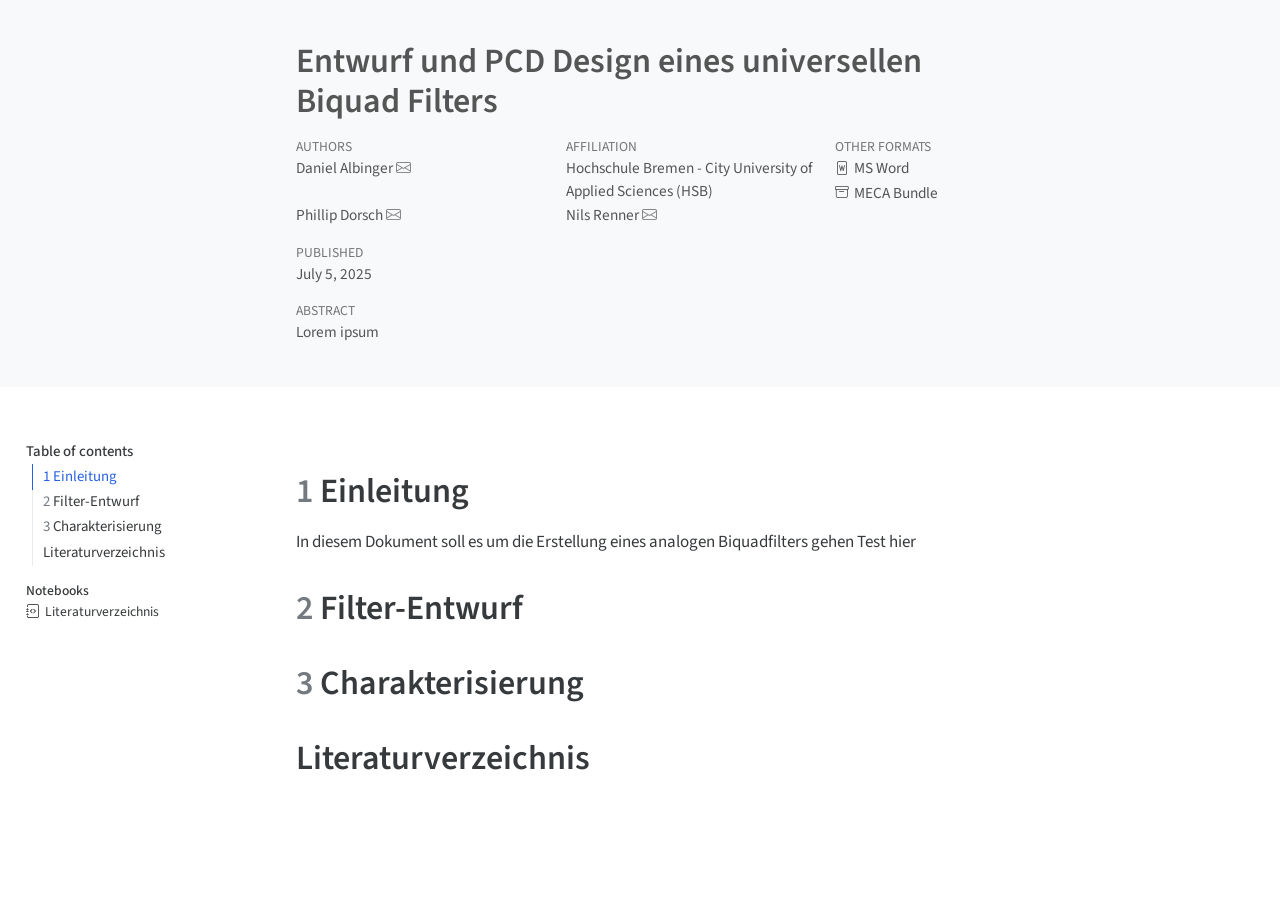
<file: docs/index.html>
<!DOCTYPE html>
<html xmlns="http://www.w3.org/1999/xhtml" lang="en" xml:lang="en"><head>

<meta charset="utf-8">
<meta name="generator" content="quarto-1.7.31">

<meta name="viewport" content="width=device-width, initial-scale=1.0, user-scalable=yes">

<meta name="author" content="Daniel Albinger">
<meta name="author" content="Phillip Dorsch">
<meta name="author" content="Nils Renner">
<meta name="dcterms.date" content="2025-07-05">

<title>Entwurf und PCD Design eines universellen Biquad Filters</title>
<style>
code{white-space: pre-wrap;}
span.smallcaps{font-variant: small-caps;}
div.columns{display: flex; gap: min(4vw, 1.5em);}
div.column{flex: auto; overflow-x: auto;}
div.hanging-indent{margin-left: 1.5em; text-indent: -1.5em;}
ul.task-list{list-style: none;}
ul.task-list li input[type="checkbox"] {
  width: 0.8em;
  margin: 0 0.8em 0.2em -1em; /* quarto-specific, see https://github.com/quarto-dev/quarto-cli/issues/4556 */ 
  vertical-align: middle;
}
/* CSS for citations */
div.csl-bib-body { }
div.csl-entry {
  clear: both;
}
.hanging-indent div.csl-entry {
  margin-left:2em;
  text-indent:-2em;
}
div.csl-left-margin {
  min-width:2em;
  float:left;
}
div.csl-right-inline {
  margin-left:2em;
  padding-left:1em;
}
div.csl-indent {
  margin-left: 2em;
}</style>


<script src="site_libs/clipboard/clipboard.min.js"></script>
<script src="site_libs/quarto-html/quarto.js" type="module"></script>
<script src="site_libs/quarto-html/tabsets/tabsets.js" type="module"></script>
<script src="site_libs/quarto-html/popper.min.js"></script>
<script src="site_libs/quarto-html/tippy.umd.min.js"></script>
<script src="site_libs/quarto-html/anchor.min.js"></script>
<link href="site_libs/quarto-html/tippy.css" rel="stylesheet">
<link href="site_libs/quarto-html/quarto-syntax-highlighting-e1a5c8363afafaef2c763b6775fbf3ca.css" rel="stylesheet" id="quarto-text-highlighting-styles">
<script src="site_libs/bootstrap/bootstrap.min.js"></script>
<link href="site_libs/bootstrap/bootstrap-icons.css" rel="stylesheet">
<link href="site_libs/bootstrap/bootstrap-cbfd72decea4b1c904db4613d3705aab.min.css" rel="stylesheet" append-hash="true" id="quarto-bootstrap" data-mode="light">
<script async="" src="https://hypothes.is/embed.js"></script>
<script>
  window.document.addEventListener("DOMContentLoaded", function (_event) {
    document.body.classList.add('hypothesis-enabled');
  });
</script>


<meta name="citation_title" content="Entwurf und PCD Design eines universellen Biquad Filters">
<meta name="citation_abstract" content="Lorem ipsum
">
<meta name="citation_author" content="Daniel Albinger">
<meta name="citation_author" content="Phillip Dorsch">
<meta name="citation_author" content="Nils Renner">
<meta name="citation_publication_date" content="2025-07-05">
<meta name="citation_cover_date" content="2025-07-05">
<meta name="citation_year" content="2025">
<meta name="citation_online_date" content="2025-07-05">
<meta name="citation_language" content="en">
<meta name="citation_reference" content="citation_title=Literate programming;,citation_author=Donald E. Knuth;,citation_publication_date=1984-05;,citation_cover_date=1984-05;,citation_year=1984;,citation_fulltext_html_url=https://doi.org/10.1093/comjnl/27.2.97;,citation_issue=2;,citation_doi=10.1093/comjnl/27.2.97;,citation_issn=0010-4620;,citation_volume=27;,citation_journal_title=Comput. J.;,citation_publisher=Oxford University Press, Inc.;">
</head>

<body class="quarto-light">

<header id="title-block-header" class="quarto-title-block default toc-left page-columns page-full">
  <div class="quarto-title-banner page-columns page-full">
    <div class="quarto-title column-body">
      <h1 class="title">Entwurf und PCD Design eines universellen Biquad Filters</h1>
          </div>

    
    <div class="quarto-title-meta-container">
      <div class="quarto-title-meta-column-start">
            <div class="quarto-title-meta-author">
          <div class="quarto-title-meta-heading">Authors</div>
          <div class="quarto-title-meta-heading">Affiliation</div>
          
                <div class="quarto-title-meta-contents">
            <p class="author">Daniel Albinger <a href="mailto:dalbinger@stud.hs-bremen.de" class="quarto-title-author-email"><i class="bi bi-envelope"></i></a> </p>
          </div>
                <div class="quarto-title-meta-contents">
                    <p class="affiliation">
                        <a href="https://www.hs-bremen.de">
                        Hochschule Bremen - City University of Applied Sciences (HSB)
                        </a>
                      </p>
                  </div>
                      <div class="quarto-title-meta-contents">
            <p class="author">Phillip Dorsch <a href="mailto:pdorsch@stud.hs-bremen.de" class="quarto-title-author-email"><i class="bi bi-envelope"></i></a> </p>
          </div>
                      <div class="quarto-title-meta-contents">
            <p class="author">Nils Renner <a href="mailto:nrenner@stud.hs-bremen.de" class="quarto-title-author-email"><i class="bi bi-envelope"></i></a> </p>
          </div>
                    </div>
        
        <div class="quarto-title-meta">

                      
                <div>
            <div class="quarto-title-meta-heading">Published</div>
            <div class="quarto-title-meta-contents">
              <p class="date">July 5, 2025</p>
            </div>
          </div>
          
                
              </div>
      </div>
      <div class="quarto-title-meta-column-end quarto-other-formats-target">
      <div class="quarto-alternate-formats"><div class="quarto-title-meta-heading">Other Formats</div><div class="quarto-title-meta-contents"><p><a href="index.docx"><i class="bi bi-file-word"></i>MS Word</a></p></div><div class="quarto-title-meta-contents"><p><a href="index-meca.zip" data-meca-link="true"><i class="bi bi-archive"></i>MECA Bundle</a></p></div></div></div>
    </div>

    <div>
      <div class="abstract">
        <div class="block-title">Abstract</div>
        <p>Lorem ipsum</p>
      </div>
    </div>


    <div class="quarto-other-links-text-target">
    </div>  </div>
</header><div id="quarto-content" class="page-columns page-rows-contents page-layout-article toc-left">
<div id="quarto-sidebar-toc-left" class="sidebar toc-left">
  <nav id="TOC" role="doc-toc" class="toc-active">
    <h2 id="toc-title">Table of contents</h2>
   
  <ul>
  <li><a href="#einleitung" id="toc-einleitung" class="nav-link active" data-scroll-target="#einleitung"><span class="header-section-number">1</span> Einleitung</a></li>
  <li><a href="#filter-entwurf" id="toc-filter-entwurf" class="nav-link" data-scroll-target="#filter-entwurf"><span class="header-section-number">2</span> Filter-Entwurf</a></li>
  <li><a href="#charakterisierung" id="toc-charakterisierung" class="nav-link" data-scroll-target="#charakterisierung"><span class="header-section-number">3</span> Charakterisierung</a></li>
  <li><a href="#literaturverzeichnis" id="toc-literaturverzeichnis" class="nav-link" data-scroll-target="#literaturverzeichnis">Literaturverzeichnis</a></li>
  </ul>
<div class="quarto-alternate-notebooks"><h2>Notebooks</h2><ul><li><a href="content/references-preview.html"><i class="bi bi-journal-code"></i>Literaturverzeichnis</a></li></ul></div></nav>
</div>
<div id="quarto-margin-sidebar" class="sidebar margin-sidebar zindex-bottom">
</div>
<main class="content quarto-banner-title-block" id="quarto-document-content">



  


<section id="einleitung" class="level1" data-number="1">
<h1 data-number="1"><span class="header-section-number">1</span> Einleitung</h1>
<p>In diesem Dokument soll es um die Erstellung eines analogen Biquadfilters gehen Test hier</p>
</section>
<section id="filter-entwurf" class="level1" data-number="2">
<h1 data-number="2"><span class="header-section-number">2</span> Filter-Entwurf</h1>
</section>
<section id="charakterisierung" class="level1" data-number="3">
<h1 data-number="3"><span class="header-section-number">3</span> Charakterisierung</h1>
</section>
<section id="literaturverzeichnis" class="level1 unnumbered">
<h1 class="unnumbered">Literaturverzeichnis</h1>
<div id="refs" role="list">

</div>
</section>

</main>
<!-- /main column -->
<script id="quarto-html-after-body" type="application/javascript">
  window.document.addEventListener("DOMContentLoaded", function (event) {
    const icon = "";
    const anchorJS = new window.AnchorJS();
    anchorJS.options = {
      placement: 'right',
      icon: icon
    };
    anchorJS.add('.anchored');
    const isCodeAnnotation = (el) => {
      for (const clz of el.classList) {
        if (clz.startsWith('code-annotation-')) {                     
          return true;
        }
      }
      return false;
    }
    const onCopySuccess = function(e) {
      // button target
      const button = e.trigger;
      // don't keep focus
      button.blur();
      // flash "checked"
      button.classList.add('code-copy-button-checked');
      var currentTitle = button.getAttribute("title");
      button.setAttribute("title", "Copied!");
      let tooltip;
      if (window.bootstrap) {
        button.setAttribute("data-bs-toggle", "tooltip");
        button.setAttribute("data-bs-placement", "left");
        button.setAttribute("data-bs-title", "Copied!");
        tooltip = new bootstrap.Tooltip(button, 
          { trigger: "manual", 
            customClass: "code-copy-button-tooltip",
            offset: [0, -8]});
        tooltip.show();    
      }
      setTimeout(function() {
        if (tooltip) {
          tooltip.hide();
          button.removeAttribute("data-bs-title");
          button.removeAttribute("data-bs-toggle");
          button.removeAttribute("data-bs-placement");
        }
        button.setAttribute("title", currentTitle);
        button.classList.remove('code-copy-button-checked');
      }, 1000);
      // clear code selection
      e.clearSelection();
    }
    const getTextToCopy = function(trigger) {
        const codeEl = trigger.previousElementSibling.cloneNode(true);
        for (const childEl of codeEl.children) {
          if (isCodeAnnotation(childEl)) {
            childEl.remove();
          }
        }
        return codeEl.innerText;
    }
    const clipboard = new window.ClipboardJS('.code-copy-button:not([data-in-quarto-modal])', {
      text: getTextToCopy
    });
    clipboard.on('success', onCopySuccess);
    if (window.document.getElementById('quarto-embedded-source-code-modal')) {
      const clipboardModal = new window.ClipboardJS('.code-copy-button[data-in-quarto-modal]', {
        text: getTextToCopy,
        container: window.document.getElementById('quarto-embedded-source-code-modal')
      });
      clipboardModal.on('success', onCopySuccess);
    }
      var localhostRegex = new RegExp(/^(?:http|https):\/\/localhost\:?[0-9]*\//);
      var mailtoRegex = new RegExp(/^mailto:/);
        var filterRegex = new RegExp('/' + window.location.host + '/');
      var isInternal = (href) => {
          return filterRegex.test(href) || localhostRegex.test(href) || mailtoRegex.test(href);
      }
      // Inspect non-navigation links and adorn them if external
     var links = window.document.querySelectorAll('a[href]:not(.nav-link):not(.navbar-brand):not(.toc-action):not(.sidebar-link):not(.sidebar-item-toggle):not(.pagination-link):not(.no-external):not([aria-hidden]):not(.dropdown-item):not(.quarto-navigation-tool):not(.about-link)');
      for (var i=0; i<links.length; i++) {
        const link = links[i];
        if (!isInternal(link.href)) {
          // undo the damage that might have been done by quarto-nav.js in the case of
          // links that we want to consider external
          if (link.dataset.originalHref !== undefined) {
            link.href = link.dataset.originalHref;
          }
        }
      }
    function tippyHover(el, contentFn, onTriggerFn, onUntriggerFn) {
      const config = {
        allowHTML: true,
        maxWidth: 500,
        delay: 100,
        arrow: false,
        appendTo: function(el) {
            return el.parentElement;
        },
        interactive: true,
        interactiveBorder: 10,
        theme: 'quarto',
        placement: 'bottom-start',
      };
      if (contentFn) {
        config.content = contentFn;
      }
      if (onTriggerFn) {
        config.onTrigger = onTriggerFn;
      }
      if (onUntriggerFn) {
        config.onUntrigger = onUntriggerFn;
      }
      window.tippy(el, config); 
    }
    const noterefs = window.document.querySelectorAll('a[role="doc-noteref"]');
    for (var i=0; i<noterefs.length; i++) {
      const ref = noterefs[i];
      tippyHover(ref, function() {
        // use id or data attribute instead here
        let href = ref.getAttribute('data-footnote-href') || ref.getAttribute('href');
        try { href = new URL(href).hash; } catch {}
        const id = href.replace(/^#\/?/, "");
        const note = window.document.getElementById(id);
        if (note) {
          return note.innerHTML;
        } else {
          return "";
        }
      });
    }
    const xrefs = window.document.querySelectorAll('a.quarto-xref');
    const processXRef = (id, note) => {
      // Strip column container classes
      const stripColumnClz = (el) => {
        el.classList.remove("page-full", "page-columns");
        if (el.children) {
          for (const child of el.children) {
            stripColumnClz(child);
          }
        }
      }
      stripColumnClz(note)
      if (id === null || id.startsWith('sec-')) {
        // Special case sections, only their first couple elements
        const container = document.createElement("div");
        if (note.children && note.children.length > 2) {
          container.appendChild(note.children[0].cloneNode(true));
          for (let i = 1; i < note.children.length; i++) {
            const child = note.children[i];
            if (child.tagName === "P" && child.innerText === "") {
              continue;
            } else {
              container.appendChild(child.cloneNode(true));
              break;
            }
          }
          if (window.Quarto?.typesetMath) {
            window.Quarto.typesetMath(container);
          }
          return container.innerHTML
        } else {
          if (window.Quarto?.typesetMath) {
            window.Quarto.typesetMath(note);
          }
          return note.innerHTML;
        }
      } else {
        // Remove any anchor links if they are present
        const anchorLink = note.querySelector('a.anchorjs-link');
        if (anchorLink) {
          anchorLink.remove();
        }
        if (window.Quarto?.typesetMath) {
          window.Quarto.typesetMath(note);
        }
        if (note.classList.contains("callout")) {
          return note.outerHTML;
        } else {
          return note.innerHTML;
        }
      }
    }
    for (var i=0; i<xrefs.length; i++) {
      const xref = xrefs[i];
      tippyHover(xref, undefined, function(instance) {
        instance.disable();
        let url = xref.getAttribute('href');
        let hash = undefined; 
        if (url.startsWith('#')) {
          hash = url;
        } else {
          try { hash = new URL(url).hash; } catch {}
        }
        if (hash) {
          const id = hash.replace(/^#\/?/, "");
          const note = window.document.getElementById(id);
          if (note !== null) {
            try {
              const html = processXRef(id, note.cloneNode(true));
              instance.setContent(html);
            } finally {
              instance.enable();
              instance.show();
            }
          } else {
            // See if we can fetch this
            fetch(url.split('#')[0])
            .then(res => res.text())
            .then(html => {
              const parser = new DOMParser();
              const htmlDoc = parser.parseFromString(html, "text/html");
              const note = htmlDoc.getElementById(id);
              if (note !== null) {
                const html = processXRef(id, note);
                instance.setContent(html);
              } 
            }).finally(() => {
              instance.enable();
              instance.show();
            });
          }
        } else {
          // See if we can fetch a full url (with no hash to target)
          // This is a special case and we should probably do some content thinning / targeting
          fetch(url)
          .then(res => res.text())
          .then(html => {
            const parser = new DOMParser();
            const htmlDoc = parser.parseFromString(html, "text/html");
            const note = htmlDoc.querySelector('main.content');
            if (note !== null) {
              // This should only happen for chapter cross references
              // (since there is no id in the URL)
              // remove the first header
              if (note.children.length > 0 && note.children[0].tagName === "HEADER") {
                note.children[0].remove();
              }
              const html = processXRef(null, note);
              instance.setContent(html);
            } 
          }).finally(() => {
            instance.enable();
            instance.show();
          });
        }
      }, function(instance) {
      });
    }
        let selectedAnnoteEl;
        const selectorForAnnotation = ( cell, annotation) => {
          let cellAttr = 'data-code-cell="' + cell + '"';
          let lineAttr = 'data-code-annotation="' +  annotation + '"';
          const selector = 'span[' + cellAttr + '][' + lineAttr + ']';
          return selector;
        }
        const selectCodeLines = (annoteEl) => {
          const doc = window.document;
          const targetCell = annoteEl.getAttribute("data-target-cell");
          const targetAnnotation = annoteEl.getAttribute("data-target-annotation");
          const annoteSpan = window.document.querySelector(selectorForAnnotation(targetCell, targetAnnotation));
          const lines = annoteSpan.getAttribute("data-code-lines").split(",");
          const lineIds = lines.map((line) => {
            return targetCell + "-" + line;
          })
          let top = null;
          let height = null;
          let parent = null;
          if (lineIds.length > 0) {
              //compute the position of the single el (top and bottom and make a div)
              const el = window.document.getElementById(lineIds[0]);
              top = el.offsetTop;
              height = el.offsetHeight;
              parent = el.parentElement.parentElement;
            if (lineIds.length > 1) {
              const lastEl = window.document.getElementById(lineIds[lineIds.length - 1]);
              const bottom = lastEl.offsetTop + lastEl.offsetHeight;
              height = bottom - top;
            }
            if (top !== null && height !== null && parent !== null) {
              // cook up a div (if necessary) and position it 
              let div = window.document.getElementById("code-annotation-line-highlight");
              if (div === null) {
                div = window.document.createElement("div");
                div.setAttribute("id", "code-annotation-line-highlight");
                div.style.position = 'absolute';
                parent.appendChild(div);
              }
              div.style.top = top - 2 + "px";
              div.style.height = height + 4 + "px";
              div.style.left = 0;
              let gutterDiv = window.document.getElementById("code-annotation-line-highlight-gutter");
              if (gutterDiv === null) {
                gutterDiv = window.document.createElement("div");
                gutterDiv.setAttribute("id", "code-annotation-line-highlight-gutter");
                gutterDiv.style.position = 'absolute';
                const codeCell = window.document.getElementById(targetCell);
                const gutter = codeCell.querySelector('.code-annotation-gutter');
                gutter.appendChild(gutterDiv);
              }
              gutterDiv.style.top = top - 2 + "px";
              gutterDiv.style.height = height + 4 + "px";
            }
            selectedAnnoteEl = annoteEl;
          }
        };
        const unselectCodeLines = () => {
          const elementsIds = ["code-annotation-line-highlight", "code-annotation-line-highlight-gutter"];
          elementsIds.forEach((elId) => {
            const div = window.document.getElementById(elId);
            if (div) {
              div.remove();
            }
          });
          selectedAnnoteEl = undefined;
        };
          // Handle positioning of the toggle
      window.addEventListener(
        "resize",
        throttle(() => {
          elRect = undefined;
          if (selectedAnnoteEl) {
            selectCodeLines(selectedAnnoteEl);
          }
        }, 10)
      );
      function throttle(fn, ms) {
      let throttle = false;
      let timer;
        return (...args) => {
          if(!throttle) { // first call gets through
              fn.apply(this, args);
              throttle = true;
          } else { // all the others get throttled
              if(timer) clearTimeout(timer); // cancel #2
              timer = setTimeout(() => {
                fn.apply(this, args);
                timer = throttle = false;
              }, ms);
          }
        };
      }
        // Attach click handler to the DT
        const annoteDls = window.document.querySelectorAll('dt[data-target-cell]');
        for (const annoteDlNode of annoteDls) {
          annoteDlNode.addEventListener('click', (event) => {
            const clickedEl = event.target;
            if (clickedEl !== selectedAnnoteEl) {
              unselectCodeLines();
              const activeEl = window.document.querySelector('dt[data-target-cell].code-annotation-active');
              if (activeEl) {
                activeEl.classList.remove('code-annotation-active');
              }
              selectCodeLines(clickedEl);
              clickedEl.classList.add('code-annotation-active');
            } else {
              // Unselect the line
              unselectCodeLines();
              clickedEl.classList.remove('code-annotation-active');
            }
          });
        }
    const findCites = (el) => {
      const parentEl = el.parentElement;
      if (parentEl) {
        const cites = parentEl.dataset.cites;
        if (cites) {
          return {
            el,
            cites: cites.split(' ')
          };
        } else {
          return findCites(el.parentElement)
        }
      } else {
        return undefined;
      }
    };
    var bibliorefs = window.document.querySelectorAll('a[role="doc-biblioref"]');
    for (var i=0; i<bibliorefs.length; i++) {
      const ref = bibliorefs[i];
      const citeInfo = findCites(ref);
      if (citeInfo) {
        tippyHover(citeInfo.el, function() {
          var popup = window.document.createElement('div');
          citeInfo.cites.forEach(function(cite) {
            var citeDiv = window.document.createElement('div');
            citeDiv.classList.add('hanging-indent');
            citeDiv.classList.add('csl-entry');
            var biblioDiv = window.document.getElementById('ref-' + cite);
            if (biblioDiv) {
              citeDiv.innerHTML = biblioDiv.innerHTML;
            }
            popup.appendChild(citeDiv);
          });
          return popup.innerHTML;
        });
      }
    }
  });
  </script>
</div> <!-- /content -->




</body></html>
</file>
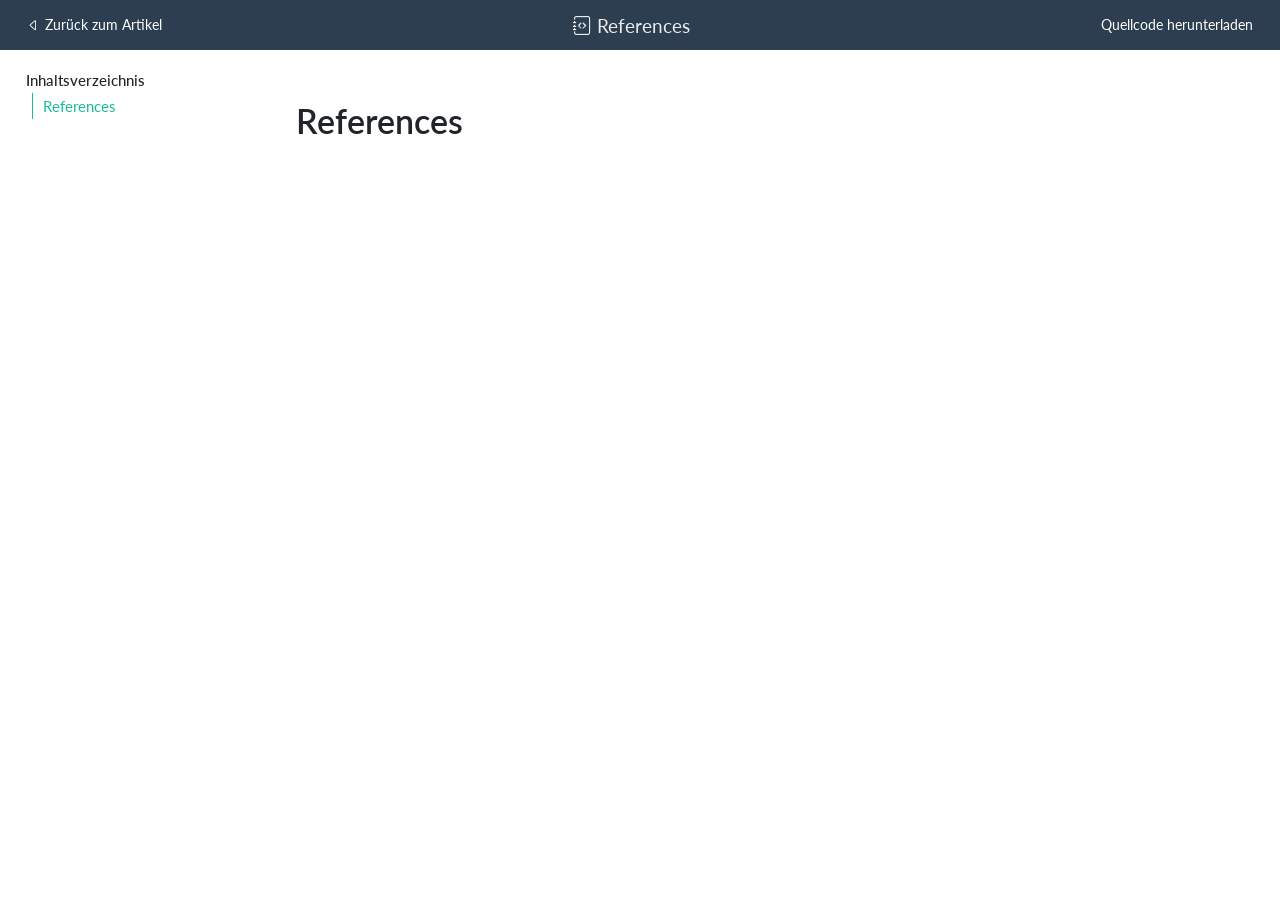
<file: docs/content/references-preview.html>
<!DOCTYPE html>
<html xmlns="http://www.w3.org/1999/xhtml" lang="de" xml:lang="de"><head>
    <meta charset="utf-8">
    <meta name="generator" content="quarto-1.7.31">

    <meta name="viewport" content="width=device-width, initial-scale=1.0, user-scalable=yes">


    <title>references</title>
    <style>
      code{white-space: pre-wrap;}
      span.smallcaps{font-variant: small-caps;}
      div.columns{display: flex; gap: min(4vw, 1.5em);}
      div.column{flex: auto; overflow-x: auto;}
      div.hanging-indent{margin-left: 1.5em; text-indent: -1.5em;}
      ul.task-list{list-style: none;}
      ul.task-list li input[type="checkbox"] {
        width: 0.8em;
        margin: 0 0.8em 0.2em -1em; /* quarto-specific, see https://github.com/quarto-dev/quarto-cli/issues/4556 */ 
        vertical-align: middle;
      }
      /* CSS for citations */
      div.csl-bib-body { }
      div.csl-entry {
        clear: both;
      }
      .hanging-indent div.csl-entry {
        margin-left:2em;
        text-indent:-2em;
      }
      div.csl-left-margin {
        min-width:2em;
        float:left;
      }
      div.csl-right-inline {
        margin-left:2em;
        padding-left:1em;
      }
      div.csl-indent {
        margin-left: 2em;
      }    </style>

    <style>
      body.hypothesis-enabled #quarto-embed-header {
        padding-right: 36px;
      }

      #quarto-embed-header {
        height: 3em;
        width: 100%;
        display: flex;
        justify-content: space-between;
        align-items: center;
        border-bottom: solid 1px;
      }

      #quarto-embed-header h6 {
        font-size: 1.1em;
        padding-top: 0.6em;
        margin-left: 1em;
        margin-right: 1em;
        font-weight: 400;
      }

      #quarto-embed-header a.quarto-back-link,
      #quarto-embed-header a.quarto-download-embed {
        font-size: 0.8em;
        margin-top: 1em;
        margin-bottom: 1em;
        margin-left: 1em;
        margin-right: 1em;
      }

      .quarto-back-container {
        padding-left: 0.5em;
        display: flex;
      }

      .headroom {
          will-change: transform;
          transition: transform 200ms linear;
      }

      .headroom--pinned {
          transform: translateY(0%);
      }

      .headroom--unpinned {
          transform: translateY(-100%);
      }      
    </style>

    <script>
    window.document.addEventListener("DOMContentLoaded", function () {

      var header = window.document.querySelector("#quarto-embed-header");
      const titleBannerEl = window.document.querySelector("body > #title-block-header");
      if (titleBannerEl) {
        titleBannerEl.style.paddingTop = header.clientHeight + "px";
      }
      const contentEl = window.document.getElementById('quarto-content');
      for (const child of contentEl.children) {
        child.style.paddingTop = header.clientHeight + "px";
        child.style.marginTop = "1em";
      }

      // Use the article root if the `back` call doesn't work. This isn't perfect
      // but should typically work
      window.quartoBackToArticle = () => {
        var currentUrl = window.location.href;
        window.history.back();
        setTimeout(() => {
            // if location was not changed in 100 ms, then there is no history back
            if(currentUrl === window.location.href){              
                // redirect to site root
                window.location.href = "../index.html";
            }
        }, 100);
      }

      const headroom = new window.Headroom(header, {
        tolerance: 5,
        onPin: function () {
        },
        onUnpin: function () {
        },
      });
      headroom.init();
    });
    </script>

    
<script src="../site_libs/manuscript-notebook/headroom.min.js"></script>
<script src="../site_libs/clipboard/clipboard.min.js"></script>
<script src="../site_libs/quarto-html/quarto.js" type="module"></script>
<script src="../site_libs/quarto-html/tabsets/tabsets.js" type="module"></script>
<script src="../site_libs/quarto-html/popper.min.js"></script>
<script src="../site_libs/quarto-html/tippy.umd.min.js"></script>
<script src="../site_libs/quarto-html/anchor.min.js"></script>
<link href="../site_libs/quarto-html/tippy.css" rel="stylesheet">
<link href="../site_libs/quarto-html/quarto-syntax-highlighting-e1a5c8363afafaef2c763b6775fbf3ca.css" rel="stylesheet" id="quarto-text-highlighting-styles">
<script src="../site_libs/bootstrap/bootstrap.min.js"></script>
<link href="../site_libs/bootstrap/bootstrap-icons.css" rel="stylesheet">
<link href="../site_libs/bootstrap/bootstrap-769b268fb290e116fe386cf5612ac759.min.css" rel="stylesheet" append-hash="true" id="quarto-bootstrap" data-mode="light">
     
      </head>

  <body class="quarto-notebook quarto-light">
    <div id="quarto-embed-header" class="headroom fixed-top bg-primary">
      
      <a onclick="window.quartoBackToArticle(); return false;" class="btn btn-primary quarto-back-link" href=""><i class="bi bi-caret-left"></i> Zurück zum Artikel</a>
      <h6><i class="bi bi-journal-code"></i> References</h6>

            <a href="../content/references.qmd" class="btn btn-primary quarto-download-embed" download="references.qmd">Quellcode herunterladen</a>
          </div>

     <div id="quarto-content" class="page-columns page-rows-contents page-layout-article toc-left">
<div id="quarto-sidebar-toc-left" class="sidebar toc-left">
  <nav id="TOC" role="doc-toc" class="toc-active">
    <h2 id="toc-title">Inhaltsverzeichnis</h2>
   
  <ul>
  <li><a href="#references" id="toc-references" class="nav-link active" data-scroll-target="#references">References</a></li>
  </ul>
</nav>
</div>
<div id="quarto-margin-sidebar" class="sidebar margin-sidebar zindex-bottom">
</div>
<main class="content quarto-banner-title-block" id="quarto-document-content">      <section id="references" class="level1 unnumbered">
<h1 class="unnumbered">References</h1>
<div id="refs" role="list">

</div>
</section>
     </main>
<!-- /main column -->  <script id="quarto-html-after-body" type="application/javascript">
  window.document.addEventListener("DOMContentLoaded", function (event) {
    const icon = "";
    const anchorJS = new window.AnchorJS();
    anchorJS.options = {
      placement: 'right',
      icon: icon
    };
    anchorJS.add('.anchored');
    const isCodeAnnotation = (el) => {
      for (const clz of el.classList) {
        if (clz.startsWith('code-annotation-')) {                     
          return true;
        }
      }
      return false;
    }
    const onCopySuccess = function(e) {
      // button target
      const button = e.trigger;
      // don't keep focus
      button.blur();
      // flash "checked"
      button.classList.add('code-copy-button-checked');
      var currentTitle = button.getAttribute("title");
      button.setAttribute("title", "Kopiert");
      let tooltip;
      if (window.bootstrap) {
        button.setAttribute("data-bs-toggle", "tooltip");
        button.setAttribute("data-bs-placement", "left");
        button.setAttribute("data-bs-title", "Kopiert");
        tooltip = new bootstrap.Tooltip(button, 
          { trigger: "manual", 
            customClass: "code-copy-button-tooltip",
            offset: [0, -8]});
        tooltip.show();    
      }
      setTimeout(function() {
        if (tooltip) {
          tooltip.hide();
          button.removeAttribute("data-bs-title");
          button.removeAttribute("data-bs-toggle");
          button.removeAttribute("data-bs-placement");
        }
        button.setAttribute("title", currentTitle);
        button.classList.remove('code-copy-button-checked');
      }, 1000);
      // clear code selection
      e.clearSelection();
    }
    const getTextToCopy = function(trigger) {
        const codeEl = trigger.previousElementSibling.cloneNode(true);
        for (const childEl of codeEl.children) {
          if (isCodeAnnotation(childEl)) {
            childEl.remove();
          }
        }
        return codeEl.innerText;
    }
    const clipboard = new window.ClipboardJS('.code-copy-button:not([data-in-quarto-modal])', {
      text: getTextToCopy
    });
    clipboard.on('success', onCopySuccess);
    if (window.document.getElementById('quarto-embedded-source-code-modal')) {
      const clipboardModal = new window.ClipboardJS('.code-copy-button[data-in-quarto-modal]', {
        text: getTextToCopy,
        container: window.document.getElementById('quarto-embedded-source-code-modal')
      });
      clipboardModal.on('success', onCopySuccess);
    }
      var localhostRegex = new RegExp(/^(?:http|https):\/\/localhost\:?[0-9]*\//);
      var mailtoRegex = new RegExp(/^mailto:/);
        var filterRegex = new RegExp('/' + window.location.host + '/');
      var isInternal = (href) => {
          return filterRegex.test(href) || localhostRegex.test(href) || mailtoRegex.test(href);
      }
      // Inspect non-navigation links and adorn them if external
     var links = window.document.querySelectorAll('a[href]:not(.nav-link):not(.navbar-brand):not(.toc-action):not(.sidebar-link):not(.sidebar-item-toggle):not(.pagination-link):not(.no-external):not([aria-hidden]):not(.dropdown-item):not(.quarto-navigation-tool):not(.about-link)');
      for (var i=0; i<links.length; i++) {
        const link = links[i];
        if (!isInternal(link.href)) {
          // undo the damage that might have been done by quarto-nav.js in the case of
          // links that we want to consider external
          if (link.dataset.originalHref !== undefined) {
            link.href = link.dataset.originalHref;
          }
        }
      }
    function tippyHover(el, contentFn, onTriggerFn, onUntriggerFn) {
      const config = {
        allowHTML: true,
        maxWidth: 500,
        delay: 100,
        arrow: false,
        appendTo: function(el) {
            return el.parentElement;
        },
        interactive: true,
        interactiveBorder: 10,
        theme: 'quarto',
        placement: 'bottom-start',
      };
      if (contentFn) {
        config.content = contentFn;
      }
      if (onTriggerFn) {
        config.onTrigger = onTriggerFn;
      }
      if (onUntriggerFn) {
        config.onUntrigger = onUntriggerFn;
      }
      window.tippy(el, config); 
    }
    const noterefs = window.document.querySelectorAll('a[role="doc-noteref"]');
    for (var i=0; i<noterefs.length; i++) {
      const ref = noterefs[i];
      tippyHover(ref, function() {
        // use id or data attribute instead here
        let href = ref.getAttribute('data-footnote-href') || ref.getAttribute('href');
        try { href = new URL(href).hash; } catch {}
        const id = href.replace(/^#\/?/, "");
        const note = window.document.getElementById(id);
        if (note) {
          return note.innerHTML;
        } else {
          return "";
        }
      });
    }
    const xrefs = window.document.querySelectorAll('a.quarto-xref');
    const processXRef = (id, note) => {
      // Strip column container classes
      const stripColumnClz = (el) => {
        el.classList.remove("page-full", "page-columns");
        if (el.children) {
          for (const child of el.children) {
            stripColumnClz(child);
          }
        }
      }
      stripColumnClz(note)
      if (id === null || id.startsWith('sec-')) {
        // Special case sections, only their first couple elements
        const container = document.createElement("div");
        if (note.children && note.children.length > 2) {
          container.appendChild(note.children[0].cloneNode(true));
          for (let i = 1; i < note.children.length; i++) {
            const child = note.children[i];
            if (child.tagName === "P" && child.innerText === "") {
              continue;
            } else {
              container.appendChild(child.cloneNode(true));
              break;
            }
          }
          if (window.Quarto?.typesetMath) {
            window.Quarto.typesetMath(container);
          }
          return container.innerHTML
        } else {
          if (window.Quarto?.typesetMath) {
            window.Quarto.typesetMath(note);
          }
          return note.innerHTML;
        }
      } else {
        // Remove any anchor links if they are present
        const anchorLink = note.querySelector('a.anchorjs-link');
        if (anchorLink) {
          anchorLink.remove();
        }
        if (window.Quarto?.typesetMath) {
          window.Quarto.typesetMath(note);
        }
        if (note.classList.contains("callout")) {
          return note.outerHTML;
        } else {
          return note.innerHTML;
        }
      }
    }
    for (var i=0; i<xrefs.length; i++) {
      const xref = xrefs[i];
      tippyHover(xref, undefined, function(instance) {
        instance.disable();
        let url = xref.getAttribute('href');
        let hash = undefined; 
        if (url.startsWith('#')) {
          hash = url;
        } else {
          try { hash = new URL(url).hash; } catch {}
        }
        if (hash) {
          const id = hash.replace(/^#\/?/, "");
          const note = window.document.getElementById(id);
          if (note !== null) {
            try {
              const html = processXRef(id, note.cloneNode(true));
              instance.setContent(html);
            } finally {
              instance.enable();
              instance.show();
            }
          } else {
            // See if we can fetch this
            fetch(url.split('#')[0])
            .then(res => res.text())
            .then(html => {
              const parser = new DOMParser();
              const htmlDoc = parser.parseFromString(html, "text/html");
              const note = htmlDoc.getElementById(id);
              if (note !== null) {
                const html = processXRef(id, note);
                instance.setContent(html);
              } 
            }).finally(() => {
              instance.enable();
              instance.show();
            });
          }
        } else {
          // See if we can fetch a full url (with no hash to target)
          // This is a special case and we should probably do some content thinning / targeting
          fetch(url)
          .then(res => res.text())
          .then(html => {
            const parser = new DOMParser();
            const htmlDoc = parser.parseFromString(html, "text/html");
            const note = htmlDoc.querySelector('main.content');
            if (note !== null) {
              // This should only happen for chapter cross references
              // (since there is no id in the URL)
              // remove the first header
              if (note.children.length > 0 && note.children[0].tagName === "HEADER") {
                note.children[0].remove();
              }
              const html = processXRef(null, note);
              instance.setContent(html);
            } 
          }).finally(() => {
            instance.enable();
            instance.show();
          });
        }
      }, function(instance) {
      });
    }
        let selectedAnnoteEl;
        const selectorForAnnotation = ( cell, annotation) => {
          let cellAttr = 'data-code-cell="' + cell + '"';
          let lineAttr = 'data-code-annotation="' +  annotation + '"';
          const selector = 'span[' + cellAttr + '][' + lineAttr + ']';
          return selector;
        }
        const selectCodeLines = (annoteEl) => {
          const doc = window.document;
          const targetCell = annoteEl.getAttribute("data-target-cell");
          const targetAnnotation = annoteEl.getAttribute("data-target-annotation");
          const annoteSpan = window.document.querySelector(selectorForAnnotation(targetCell, targetAnnotation));
          const lines = annoteSpan.getAttribute("data-code-lines").split(",");
          const lineIds = lines.map((line) => {
            return targetCell + "-" + line;
          })
          let top = null;
          let height = null;
          let parent = null;
          if (lineIds.length > 0) {
              //compute the position of the single el (top and bottom and make a div)
              const el = window.document.getElementById(lineIds[0]);
              top = el.offsetTop;
              height = el.offsetHeight;
              parent = el.parentElement.parentElement;
            if (lineIds.length > 1) {
              const lastEl = window.document.getElementById(lineIds[lineIds.length - 1]);
              const bottom = lastEl.offsetTop + lastEl.offsetHeight;
              height = bottom - top;
            }
            if (top !== null && height !== null && parent !== null) {
              // cook up a div (if necessary) and position it 
              let div = window.document.getElementById("code-annotation-line-highlight");
              if (div === null) {
                div = window.document.createElement("div");
                div.setAttribute("id", "code-annotation-line-highlight");
                div.style.position = 'absolute';
                parent.appendChild(div);
              }
              div.style.top = top - 2 + "px";
              div.style.height = height + 4 + "px";
              div.style.left = 0;
              let gutterDiv = window.document.getElementById("code-annotation-line-highlight-gutter");
              if (gutterDiv === null) {
                gutterDiv = window.document.createElement("div");
                gutterDiv.setAttribute("id", "code-annotation-line-highlight-gutter");
                gutterDiv.style.position = 'absolute';
                const codeCell = window.document.getElementById(targetCell);
                const gutter = codeCell.querySelector('.code-annotation-gutter');
                gutter.appendChild(gutterDiv);
              }
              gutterDiv.style.top = top - 2 + "px";
              gutterDiv.style.height = height + 4 + "px";
            }
            selectedAnnoteEl = annoteEl;
          }
        };
        const unselectCodeLines = () => {
          const elementsIds = ["code-annotation-line-highlight", "code-annotation-line-highlight-gutter"];
          elementsIds.forEach((elId) => {
            const div = window.document.getElementById(elId);
            if (div) {
              div.remove();
            }
          });
          selectedAnnoteEl = undefined;
        };
          // Handle positioning of the toggle
      window.addEventListener(
        "resize",
        throttle(() => {
          elRect = undefined;
          if (selectedAnnoteEl) {
            selectCodeLines(selectedAnnoteEl);
          }
        }, 10)
      );
      function throttle(fn, ms) {
      let throttle = false;
      let timer;
        return (...args) => {
          if(!throttle) { // first call gets through
              fn.apply(this, args);
              throttle = true;
          } else { // all the others get throttled
              if(timer) clearTimeout(timer); // cancel #2
              timer = setTimeout(() => {
                fn.apply(this, args);
                timer = throttle = false;
              }, ms);
          }
        };
      }
        // Attach click handler to the DT
        const annoteDls = window.document.querySelectorAll('dt[data-target-cell]');
        for (const annoteDlNode of annoteDls) {
          annoteDlNode.addEventListener('click', (event) => {
            const clickedEl = event.target;
            if (clickedEl !== selectedAnnoteEl) {
              unselectCodeLines();
              const activeEl = window.document.querySelector('dt[data-target-cell].code-annotation-active');
              if (activeEl) {
                activeEl.classList.remove('code-annotation-active');
              }
              selectCodeLines(clickedEl);
              clickedEl.classList.add('code-annotation-active');
            } else {
              // Unselect the line
              unselectCodeLines();
              clickedEl.classList.remove('code-annotation-active');
            }
          });
        }
    const findCites = (el) => {
      const parentEl = el.parentElement;
      if (parentEl) {
        const cites = parentEl.dataset.cites;
        if (cites) {
          return {
            el,
            cites: cites.split(' ')
          };
        } else {
          return findCites(el.parentElement)
        }
      } else {
        return undefined;
      }
    };
    var bibliorefs = window.document.querySelectorAll('a[role="doc-biblioref"]');
    for (var i=0; i<bibliorefs.length; i++) {
      const ref = bibliorefs[i];
      const citeInfo = findCites(ref);
      if (citeInfo) {
        tippyHover(citeInfo.el, function() {
          var popup = window.document.createElement('div');
          citeInfo.cites.forEach(function(cite) {
            var citeDiv = window.document.createElement('div');
            citeDiv.classList.add('hanging-indent');
            citeDiv.classList.add('csl-entry');
            var biblioDiv = window.document.getElementById('ref-' + cite);
            if (biblioDiv) {
              citeDiv.innerHTML = biblioDiv.innerHTML;
            }
            popup.appendChild(citeDiv);
          });
          return popup.innerHTML;
        });
      }
    }
  });
  </script>  </div> <!-- /content --> 
  
</body></html>
</file>
<file: docs/site_libs/quarto-html/tippy.css>
.tippy-box[data-animation=fade][data-state=hidden]{opacity:0}[data-tippy-root]{max-width:calc(100vw - 10px)}.tippy-box{position:relative;background-color:#333;color:#fff;border-radius:4px;font-size:14px;line-height:1.4;white-space:normal;outline:0;transition-property:transform,visibility,opacity}.tippy-box[data-placement^=top]>.tippy-arrow{bottom:0}.tippy-box[data-placement^=top]>.tippy-arrow:before{bottom:-7px;left:0;border-width:8px 8px 0;border-top-color:initial;transform-origin:center top}.tippy-box[data-placement^=bottom]>.tippy-arrow{top:0}.tippy-box[data-placement^=bottom]>.tippy-arrow:before{top:-7px;left:0;border-width:0 8px 8px;border-bottom-color:initial;transform-origin:center bottom}.tippy-box[data-placement^=left]>.tippy-arrow{right:0}.tippy-box[data-placement^=left]>.tippy-arrow:before{border-width:8px 0 8px 8px;border-left-color:initial;right:-7px;transform-origin:center left}.tippy-box[data-placement^=right]>.tippy-arrow{left:0}.tippy-box[data-placement^=right]>.tippy-arrow:before{left:-7px;border-width:8px 8px 8px 0;border-right-color:initial;transform-origin:center right}.tippy-box[data-inertia][data-state=visible]{transition-timing-function:cubic-bezier(.54,1.5,.38,1.11)}.tippy-arrow{width:16px;height:16px;color:#333}.tippy-arrow:before{content:"";position:absolute;border-color:transparent;border-style:solid}.tippy-content{position:relative;padding:5px 9px;z-index:1}
</file>
<file: docs/site_libs/quarto-html/quarto-syntax-highlighting-e1a5c8363afafaef2c763b6775fbf3ca.css>
/* quarto syntax highlight colors */
:root {
  --quarto-hl-ot-color: #003B4F;
  --quarto-hl-at-color: #657422;
  --quarto-hl-ss-color: #20794D;
  --quarto-hl-an-color: #5E5E5E;
  --quarto-hl-fu-color: #4758AB;
  --quarto-hl-st-color: #20794D;
  --quarto-hl-cf-color: #003B4F;
  --quarto-hl-op-color: #5E5E5E;
  --quarto-hl-er-color: #AD0000;
  --quarto-hl-bn-color: #AD0000;
  --quarto-hl-al-color: #AD0000;
  --quarto-hl-va-color: #111111;
  --quarto-hl-bu-color: inherit;
  --quarto-hl-ex-color: inherit;
  --quarto-hl-pp-color: #AD0000;
  --quarto-hl-in-color: #5E5E5E;
  --quarto-hl-vs-color: #20794D;
  --quarto-hl-wa-color: #5E5E5E;
  --quarto-hl-do-color: #5E5E5E;
  --quarto-hl-im-color: #00769E;
  --quarto-hl-ch-color: #20794D;
  --quarto-hl-dt-color: #AD0000;
  --quarto-hl-fl-color: #AD0000;
  --quarto-hl-co-color: #5E5E5E;
  --quarto-hl-cv-color: #5E5E5E;
  --quarto-hl-cn-color: #8f5902;
  --quarto-hl-sc-color: #5E5E5E;
  --quarto-hl-dv-color: #AD0000;
  --quarto-hl-kw-color: #003B4F;
}

/* other quarto variables */
:root {
  --quarto-font-monospace: SFMono-Regular, Menlo, Monaco, Consolas, "Liberation Mono", "Courier New", monospace;
}

/* syntax highlight based on Pandoc's rules */
pre > code.sourceCode > span {
  color: #003B4F;
}

code.sourceCode > span {
  color: #003B4F;
}

div.sourceCode,
div.sourceCode pre.sourceCode {
  color: #003B4F;
}

/* Normal */
code span {
  color: #003B4F;
}

/* Alert */
code span.al {
  color: #AD0000;
  font-style: inherit;
}

/* Annotation */
code span.an {
  color: #5E5E5E;
  font-style: inherit;
}

/* Attribute */
code span.at {
  color: #657422;
  font-style: inherit;
}

/* BaseN */
code span.bn {
  color: #AD0000;
  font-style: inherit;
}

/* BuiltIn */
code span.bu {
  font-style: inherit;
}

/* ControlFlow */
code span.cf {
  color: #003B4F;
  font-weight: bold;
  font-style: inherit;
}

/* Char */
code span.ch {
  color: #20794D;
  font-style: inherit;
}

/* Constant */
code span.cn {
  color: #8f5902;
  font-style: inherit;
}

/* Comment */
code span.co {
  color: #5E5E5E;
  font-style: inherit;
}

/* CommentVar */
code span.cv {
  color: #5E5E5E;
  font-style: italic;
}

/* Documentation */
code span.do {
  color: #5E5E5E;
  font-style: italic;
}

/* DataType */
code span.dt {
  color: #AD0000;
  font-style: inherit;
}

/* DecVal */
code span.dv {
  color: #AD0000;
  font-style: inherit;
}

/* Error */
code span.er {
  color: #AD0000;
  font-style: inherit;
}

/* Extension */
code span.ex {
  font-style: inherit;
}

/* Float */
code span.fl {
  color: #AD0000;
  font-style: inherit;
}

/* Function */
code span.fu {
  color: #4758AB;
  font-style: inherit;
}

/* Import */
code span.im {
  color: #00769E;
  font-style: inherit;
}

/* Information */
code span.in {
  color: #5E5E5E;
  font-style: inherit;
}

/* Keyword */
code span.kw {
  color: #003B4F;
  font-weight: bold;
  font-style: inherit;
}

/* Operator */
code span.op {
  color: #5E5E5E;
  font-style: inherit;
}

/* Other */
code span.ot {
  color: #003B4F;
  font-style: inherit;
}

/* Preprocessor */
code span.pp {
  color: #AD0000;
  font-style: inherit;
}

/* SpecialChar */
code span.sc {
  color: #5E5E5E;
  font-style: inherit;
}

/* SpecialString */
code span.ss {
  color: #20794D;
  font-style: inherit;
}

/* String */
code span.st {
  color: #20794D;
  font-style: inherit;
}

/* Variable */
code span.va {
  color: #111111;
  font-style: inherit;
}

/* VerbatimString */
code span.vs {
  color: #20794D;
  font-style: inherit;
}

/* Warning */
code span.wa {
  color: #5E5E5E;
  font-style: italic;
}

.prevent-inlining {
  content: "</";
}

/*# sourceMappingURL=c735b2cac6c846c1abc72f5ce1520814.css.map */
</file>
